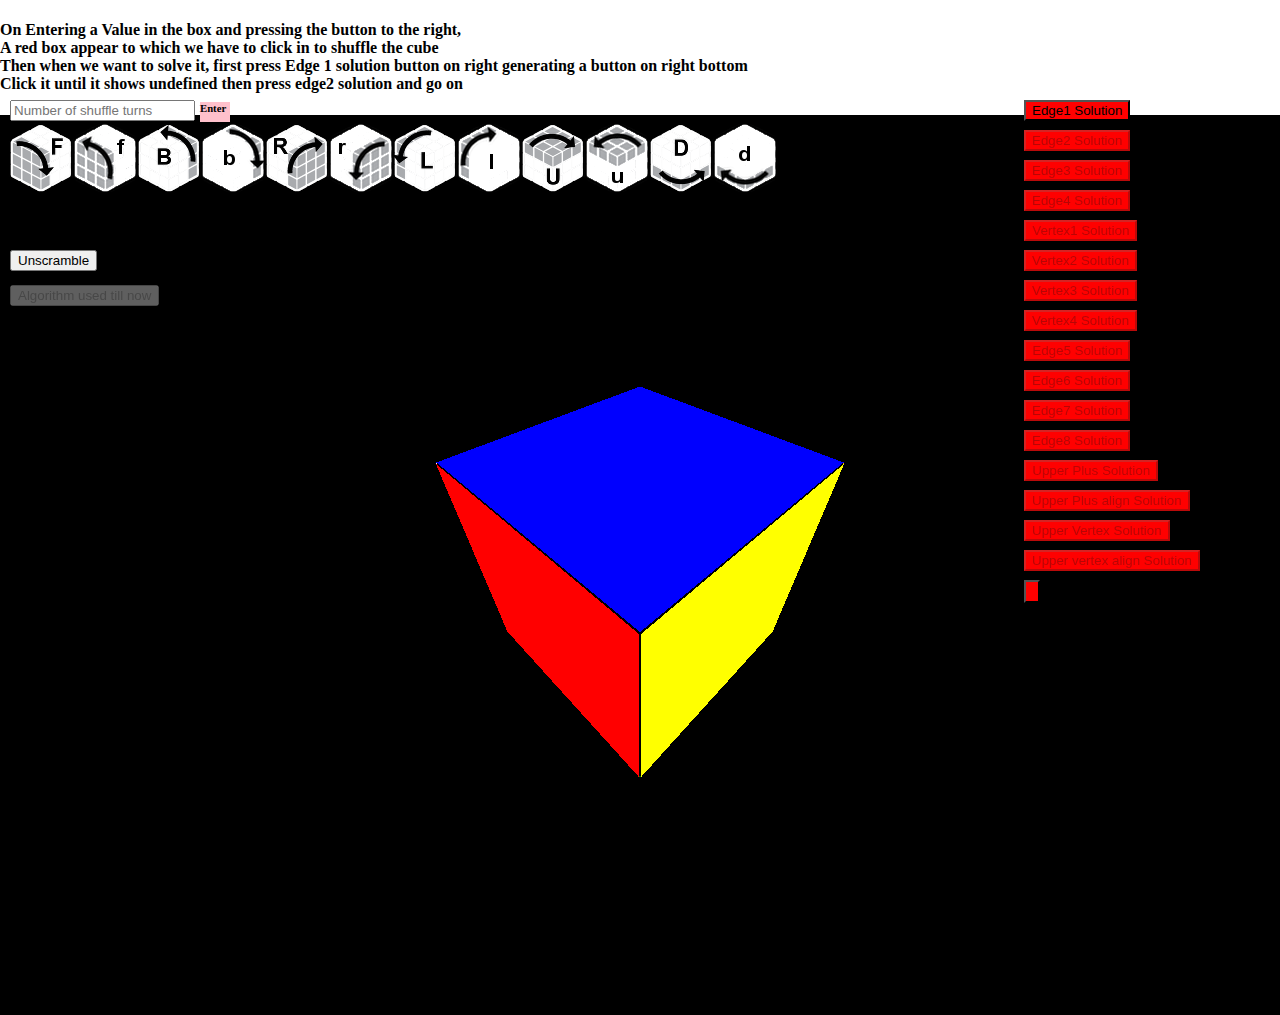
<file: index.html>
<!DOCTYPE html>
<html lang="en">

<head>
    <meta charset="UTF-8" />
    <meta name="viewport" content="width=device-width, initial-scale=1.0" />
    <title>Cube</title>
    <link rel="stylesheet" href="cube.css">
</head>

<body onmousemove="cordinates(event)">
    <h1 id="button" onclick="start()"></h1>
    <h4 id"clickme">On Entering a Value in the box and pressing the button to the right,<br>A red box appear to which we have to click in  to shuffle the cube<br>Then when we want to solve it, first press Edge 1 solution button on right generating a button on right bottom<br>Click it until it shows undefined then press edge2 solution and go on</h4>
    
    <img src="F.png" id="F" class="img" onclick="turned('F')">
    <img src="Finv.png" id="Finv" class="img" onclick="turned('F1')">
    <img src="B.png" id="B" class="img" onclick="turned('B')">
    <img src="Binv.png" id="Binv" class="img" onclick="turned('B1')">
    <img src="U.png" id="U" class="img" onclick="turned('U')">
    <img src="Uinv.png" id="Uinv" class="img" onclick="turned('U1')">
    <img src="L.png" id="L" class="img" onclick="turned('L')">
    <img src="Linv.png" id="Linv" class="img" onclick="turned('L1')">
    <img src="R.png" id="R" class="img" onclick="turned('R')">
    <img src="Rinv.png" id="Rinv" class="img" onclick="turned('R1')">
    <img src="D.png" id="D" class="img" onclick="turned('D')">
    <img src="Dinv.png" id="Dinv" class="img" onclick="turned('D1')">
    <input type="number" id="shuffleTurns" min="1" placeholder="Number of shuffle turns">
    <h6 id="shuffleTurnButton" onclick="shuffled()">Enter</h6>
    <button id="unscramble" onclick="reload()">Unscramble</button>
    <button id="startSolving" onclick="startSolving()" disabled>Algorithm used till now</button>
    <h3 id="startSolvingUndo"></h3>
    <button id="edge1" onclick="edge(0)">Edge1 Solution</button>
    <button id="edge2" onclick="edge(1)" disabled>Edge2 Solution</button>
    <button id="edge3" onclick="edge(2)" disabled>Edge3 Solution</button>
    <button id="edge4" onclick="edge(3)" disabled>Edge4 Solution</button>
    <button id="edge5" onclick="edge(8)" disabled>Edge5 Solution</button>
    <button id="edge6" onclick="edge(9)" disabled>Edge6 Solution</button>
    <button id="edge7" onclick="edge(10)" disabled>Edge7 Solution</button>
    <button id="edge8" onclick="edge(11)" disabled>Edge8 Solution</button>
    <button id="vertex1" onclick="edge(4)" disabled>Vertex1 Solution</button>
    <button id="vertex2" onclick="edge(5)" disabled>Vertex2 Solution</button>
    <button id="vertex3" onclick="edge(6)" disabled>Vertex3 Solution</button>
    <button id="vertex4" onclick="edge(7)" disabled>Vertex4 Solution</button>
    <button id="Plus" onclick="edge(12)" disabled>Upper Plus Solution</button>
    <button id="PlusAlign" onclick="edge(13)" disabled>Upper Plus align Solution</button>
    <button id="vertex" onclick="edge(14)" disabled>Upper Vertex Solution</button>
    <button id="vertexAlign" onclick="edge(15)" disabled>Upper vertex align Solution</button>

    <button id="solveParts" onclick="edge(100)"><h2></h2></button>
    <script>
        var i = 0;
    </script>
    <script src="threemin.js"></script>
    <script src="cube.js"></script>
    <script src="refCube.js"></script>
    <script src="cubeRotation.js"></script>
    <script src="edge1.js"></script>
    <script src="edge2.js"></script>
    <script src="edge3.js"></script>
    <script src="edge4.js"></script>
    <script src="edge5.js"></script>
    <script src="edge6.js"></script>
    <script src="edge7.js"></script>
    <script src="edge8.js"></script>
    <script src="vertex1.js"></script>
    <script src="vertex2.js"></script>
    <script src="vertex3.js"></script>
    <script src="vertex4.js"></script>
    <script src="makePlus.js"></script>
    <script src="correctPlus.js"></script>
    <script src="correctUpperVertices.js"></script>
    <script src="alignUpperVertices.js"></script>

    <script>
        anglex = 45;
        angley = 45;
        var toTurn;
        var undoSol = "";

        function reload() {
            location.reload();
        }

        function startSolving() {
            document.getElementById("startSolvingUndo").innerHTML = undoSol;
        }

        function shuffled() {
            toTurn = shuffle(document.getElementById("shuffleTurns").value);
            document.getElementById("button").innerHTML = toTurn[0];
        }

        function turned(a) {
            if (a.length == 1) {
                myCube = turn(a);
                undoSol += a;
                undoSol += " ";
            } else {
                a = a[0];
                a += "'";
                myCube = turn(a)
                undoSol += a;
                undoSol += " ";
            }
            document.getElementById("startSolving").disabled = false;
        }

        function start() {
            document.getElementById("button").innerHTML = toTurn[i + 1];
            myCube = turn(toTurn[i]);
            ++i;
            document.getElementById("startSolving").disabled = false;
            undoSol += toTurn[i];
            undoSol += " ";
        }

        function edge(a) {
            if (a == 0) {
                undoSol = "";
                console.log(solveEdge1(myCube));
                toTurn = solveEdge1(myCube).split(" ");
                document.getElementById("solveParts").innerHTML = toTurn[0];
                document.getElementById("edge1").disabled = true;
                document.getElementById("edge2").disabled = false;
            }
            if (a == 1) {
                console.log(solveEdge2(myCube));
                toTurn = solveEdge2(myCube).split(" ");
                document.getElementById("solveParts").innerHTML = toTurn[0];
                document.getElementById("edge2").disabled = true;
                document.getElementById("edge3").disabled = false;
            }
            if (a == 2) {
                console.log(solveEdge3(myCube));
                toTurn = solveEdge3(myCube).split(" ");
                document.getElementById("solveParts").innerHTML = toTurn[0];
                document.getElementById("edge3").disabled = true;
                document.getElementById("edge4").disabled = false;
            }
            if (a == 3) {
                console.log(solveEdge4(myCube));
                toTurn = solveEdge4(myCube).split(" ");
                document.getElementById("solveParts").innerHTML = toTurn[0];
                document.getElementById("edge4").disabled = true;
                document.getElementById("vertex1").disabled = false;
            }
            if (a == 4) {
                console.log(solveVertex1(myCube));
                toTurn = solveVertex1(myCube).split(" ");
                document.getElementById("solveParts").innerHTML = toTurn[0];
                document.getElementById("vertex1").disabled = true;
                document.getElementById("vertex2").disabled = false;
            }
            if (a == 5) {
                console.log(solveVertex2(myCube));
                toTurn = solveVertex2(myCube).split(" ");
                document.getElementById("solveParts").innerHTML = toTurn[0];
                document.getElementById("vertex2").disabled = true;
                document.getElementById("vertex3").disabled = false;
            }
            if (a == 6) {
                console.log(solveVertex3(myCube));
                toTurn = solveVertex3(myCube).split(" ");
                document.getElementById("solveParts").innerHTML = toTurn[0];
                document.getElementById("vertex3").disabled = true;
                document.getElementById("vertex4").disabled = false;
            }
            if (a == 7) {
                console.log(solveVertex4(myCube));
                toTurn = solveVertex4(myCube).split(" ");
                document.getElementById("solveParts").innerHTML = toTurn[0];
                document.getElementById("vertex4").disabled = true;
                document.getElementById("edge5").disabled = false;
            }
            if (a == 8) {
                console.log(solveEdge5(myCube));
                toTurn = solveEdge5(myCube).split(" ");
                document.getElementById("solveParts").innerHTML = toTurn[0];
                document.getElementById("edge5").disabled = true;
                document.getElementById("edge6").disabled = false;
            }
            if (a == 9) {
                console.log(solveEdge6(myCube));
                toTurn = solveEdge6(myCube).split(" ");
                document.getElementById("solveParts").innerHTML = toTurn[0];
                document.getElementById("edge6").disabled = true;
                document.getElementById("edge7").disabled = false;
            }
            if (a == 10) {
                console.log(solveEdge7(myCube));
                toTurn = solveEdge7(myCube).split(" ");
                document.getElementById("solveParts").innerHTML = toTurn[0];
                document.getElementById("edge7").disabled = true;
                document.getElementById("edge8").disabled = false;
            }
            if (a == 11) {
                console.log(solveEdge8(myCube));
                toTurn = solveEdge8(myCube).split(" ");
                document.getElementById("solveParts").innerHTML = toTurn[0];
                document.getElementById("edge8").disabled = true;
                document.getElementById("Plus").disabled = false;
            }
            if (a == 12) {
                console.log(makePlus(myCube));
                toTurn = makePlus(myCube).split(" ");
                document.getElementById("solveParts").innerHTML = toTurn[0];
                document.getElementById("Plus").disabled = true;
                document.getElementById("PlusAlign").disabled = false;
            }
            if (a == 13) {
                let pass = false;
                [toTurn, pass] = correctPlus(myCube);
                console.log(toTurn);
                toTurn = toTurn.split(" ");
                document.getElementById("solveParts").innerHTML = toTurn[0];
                if (pass == true) {
                    document.getElementById("PlusAlign").disabled = true;
                    document.getElementById("vertex").disabled = false;
                }
            }
            if (a == 14) {
                let pass = false;
                [toTurn, pass] = correctUpperVertices(myCube);
                console.log(toTurn);
                toTurn = toTurn.split(" ");
                document.getElementById("solveParts").innerHTML = toTurn[0];
                if (pass == true) {
                    document.getElementById("vertex").disabled = true;
                    document.getElementById("vertexAlign").disabled = false;
                }
            }
            if (a == 15) {
                let pass = false;
                [toTurn, pass] = upperVerticesSolver(myCube);
                console.log(toTurn);
                toTurn = toTurn.split(" ");
                document.getElementById("solveParts").innerHTML = toTurn[0];
                if (pass == true) {
                    document.getElementById("vertexAlign").disabled = true;
                    console.log("Ho gaya solve");
                }
            }
            if (a == 100) {
                if (toTurn[0] != undefined) {
                    console.log(toTurn[0]);
                    console.log(typeof(toTurn[0]));
                    myCube = turn(toTurn[0]);
                    undoSol += toTurn[0];
                    undoSol += " ";
                    toTurn.shift();
                    document.getElementById("solveParts").innerHTML = toTurn[0];
                }
            }
        }

        function animate() {
            requestAnimationFrame(animate);
            anglex += 0.3 * dx;
            angley += 0.3 * dy;
            camera.position.set(
                5 * Math.sin(angley * rad) * Math.sin(anglex * rad),
                5 * Math.cos(angley * rad),
                5 * Math.sin(angley * rad) * Math.cos(anglex * rad)
            );
            camera.lookAt(0, 0, 0);
            update(myCube);
            renderer.render(scene, camera);
        }
        animate();
    </script>
</body>

</html>
</file>
<file: cube.css>
body {
    margin: 0;
}

canvas {
    display: block;
}

#button {
    position: absolute;
    /* width: 87px;
    height: 100px; */
    top: 120px;
    background-color: red;
    left: 10px;
    text-align: center;
}

#Finv {
    left: 5vw;
}

#B {
    left: 10vw;
}

#Binv {
    left: 15vw;
}

#R {
    left: 20vw;
}

#Rinv {
    left: 25vw;
}

#L {
    left: 30vw;
}

#Linv {
    left: 35vw;
}

#U {
    left: 40vw;
}

#Uinv {
    left: 45vw;
}

#D {
    left: 50vw;
}

#Dinv {
    left: 55vw;
}

#shuffleTurns {
    position: absolute;
    left: 10px;
    top: 100px;
}

#shuffleTurnButton {
    position: absolute;
    left: 200px;
    top: 77px;
    width: 30px;
    height: 20px;
    background-color: pink;
}

.img {
    position: absolute;
}

#unscramble {
    position: absolute;
    top: 250px;
    left: 10px;
}

#startSolving {
    position: absolute;
    top: 285px;
    left: 10px;
}

#startSolvingUndo {
    position: absolute;
    left: 10px;
    top: 300px;
    background-color: red;
}

#edge1 {
    position: absolute;
    left: 80vw;
    top: 100px;
    background-color: red;
}

#edge2 {
    position: absolute;
    left: 80vw;
    top: 130px;
    background-color: red;
}

#edge3 {
    position: absolute;
    left: 80vw;
    top: 160px;
    background-color: red;
}

#edge4 {
    position: absolute;
    left: 80vw;
    top: 190px;
    background-color: red;
}

#vertex1 {
    position: absolute;
    left: 80vw;
    top: 220px;
    background-color: red;
}

#vertex2 {
    position: absolute;
    left: 80vw;
    top: 250px;
    background-color: red;
}

#vertex3 {
    position: absolute;
    left: 80vw;
    top: 280px;
    background-color: red;
}

#vertex4 {
    position: absolute;
    left: 80vw;
    top: 310px;
    background-color: red;
}

#edge5 {
    position: absolute;
    left: 80vw;
    top: 340px;
    background-color: red;
}

#edge6 {
    position: absolute;
    left: 80vw;
    top: 370px;
    background-color: red;
}

#edge7 {
    position: absolute;
    left: 80vw;
    top: 400px;
    background-color: red;
}

#edge8 {
    position: absolute;
    left: 80vw;
    top: 430px;
    background-color: red;
}

#Plus {
    position: absolute;
    left: 80vw;
    top: 460px;
    background-color: red;
}

#PlusAlign {
    position: absolute;
    left: 80vw;
    top: 490px;
    background-color: red;
}

#vertex {
    position: absolute;
    left: 80vw;
    top: 520px;
    background-color: red;
}

#vertexAlign {
    position: absolute;
    left: 80vw;
    top: 550px;
    background-color: red;
}

#solveParts {
    position: absolute;
    left: 80vw;
    top: 580px;
    background-color: red;
}

#clickme{
    position: absolute;
    top: 80vh;
    background-color: red;
    left: 110px;
    text-align: center;
    background-color: orange;
}
</file>
